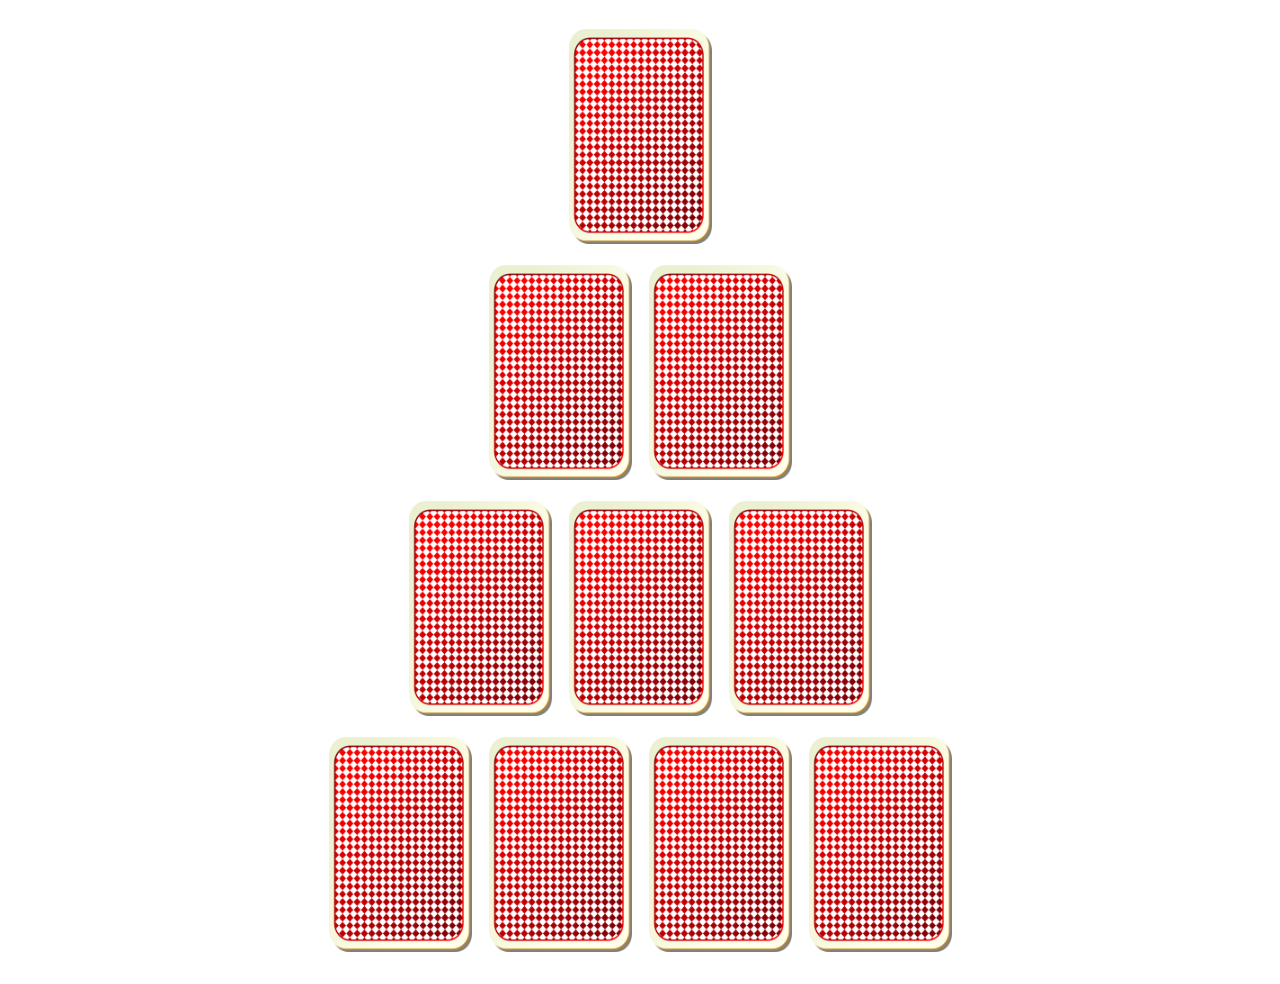
<file: index.html>
<!DOCTYPE html>
<html lang="sv">

<head>
    <meta charset="UTF-8">
    <link href="style.css" typ="text/css" rel="stylesheet">
    <title>Bussen med flex</title>
    <meta name="viewport" content="width=device-width, initial-scale=1">
</head>

<body>
    <div class="message">
    </div>
    <div class="container">
        <div class="row">
            <div id="card1"><img src="cards/card-game-back.png" alt="card"></div>
            <input type=hidden id="card1" name="card1" value="" />
        </div>
        <div class="row">
            <div id="card2"><img src="cards/card-game-back.png" alt="card"></div>
            <input type=hidden id="card2" name="card2" value="" />
            <div id="card3"><img src="cards/card-game-back.png" alt="card"></div>
            <input type=hidden id="card3" name="card3" value="" />
        </div>
        <div class="row">
            <div id="card4"><img src="cards/card-game-back.png" alt="card"></div>
            <input type=hidden id="card4" name="card4" value="" />
            <div id="card5"><img src="cards/card-game-back.png" alt="card"></div>
            <input type=hidden id="card5" name="card5" value="" />
            <div id="card6"><img src="cards/card-game-back.png" alt="card"></div>
            <input type=hidden id="card6" name="card6" value="" />
        </div>
        <div class="row">
            <div id="card7"><img src="cards/card-game-back.png" alt="card"></div>
            <input type=hidden id="card7" name="card7" value="" />
            <div id="card8"><img src="cards/card-game-back.png" alt="card"></div>
            <input type=hidden id="card8" name="card8" value="" />
            <div id="card9"><img src="cards/card-game-back.png" alt="card"></div>
            <input type=hidden id="card9" name="card9" value="" />
            <div id="card10"><img src="cards/card-game-back.png" alt="card"></div>
            <input type=hidden id="card10" name="card10" value="" />
        </div>

    </div>

    <audio id="cardAudio"></audio>

    <script src="app.js"></script>
</body>

</html>
</file>
<file: style.css>
* {
  -webkit-box-sizing: border-box;
          box-sizing: border-box;
  margin: 0;
  padding: 0;
}

body {
  margin: 20px;
  max-width: 100%;
  overflow-x: hidden;
}

.container {
  display: -webkit-box;
  display: -ms-flexbox;
  display: flex;
  -webkit-box-pack: center;
      -ms-flex-pack: center;
          justify-content: center;
  -webkit-box-align: center;
      -ms-flex-align: center;
          align-items: center;
  -webkit-box-orient: vertical;
  -webkit-box-direction: normal;
      -ms-flex-direction: column;
          flex-direction: column;
}

.row {
  display: -webkit-box;
  display: -ms-flexbox;
  display: flex;
  -webkit-box-pack: center;
      -ms-flex-pack: center;
          justify-content: center;
  -webkit-box-align: center;
      -ms-flex-align: center;
          align-items: center;
  -webkit-box-orient: horizontal;
  -webkit-box-direction: normal;
      -ms-flex-direction: row;
          flex-direction: row;
}

img {
  width: 9rem;
  margin: 0.5rem;
}

.message {
  font-size: 30px;
}
/*# sourceMappingURL=style.css.map */
</file>
